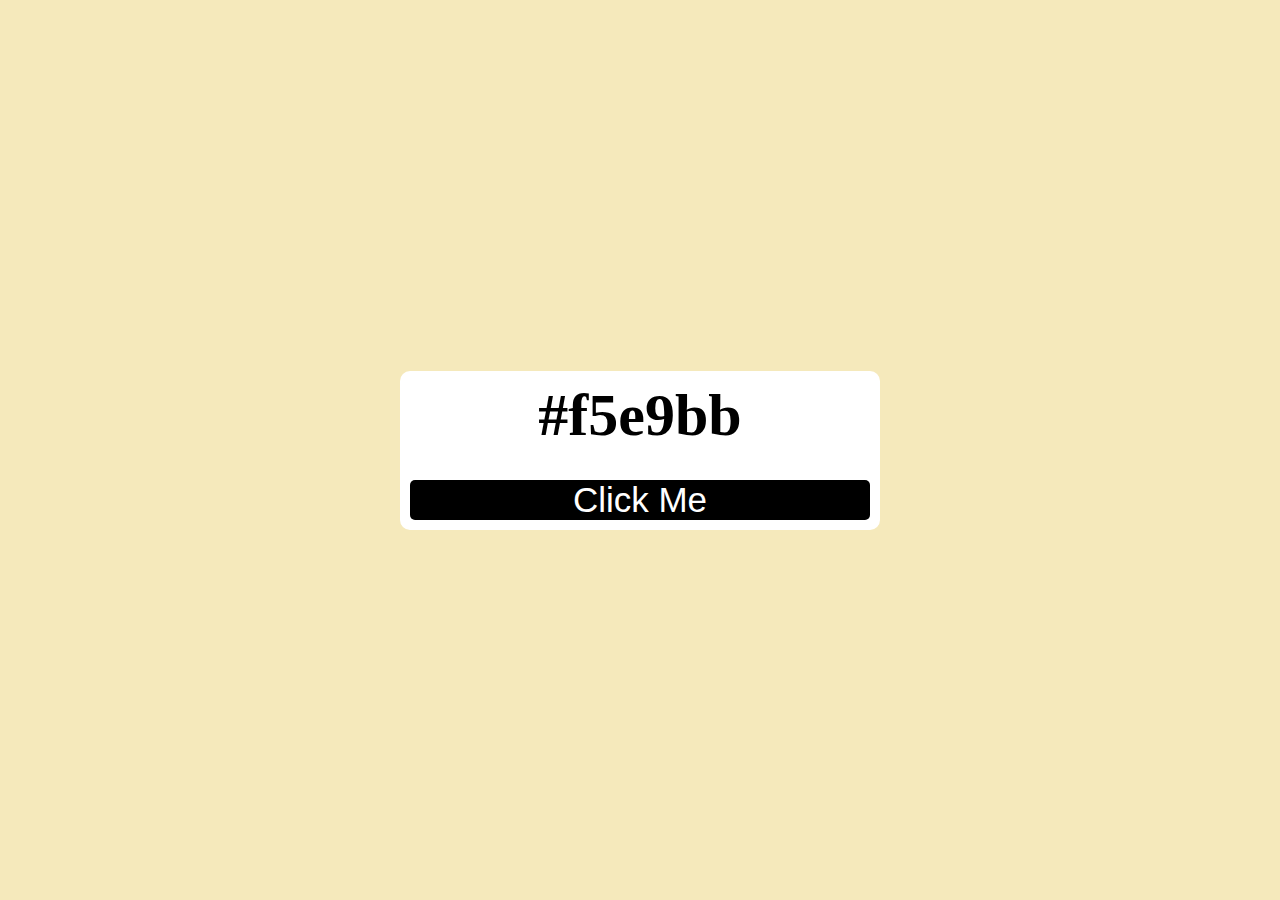
<file: colour Genarator/index.html>
<!DOCTYPE html>
<html lang="en">
<head>
    <meta charset="UTF-8">
    <meta name="viewport" content="width=device-width, initial-scale=1.0">
    <title>Document</title>
    <link rel="stylesheet" href="style.css"/>
</head>
<body>
    <div class="main">
        <div class="container">
            <h2 id="color-code">#fff</h2>
            <button class="btn" id="btn">Click Me</button>
        </div>
    </div>
<script src="app.js"></script>
</body>
</html>
</file>
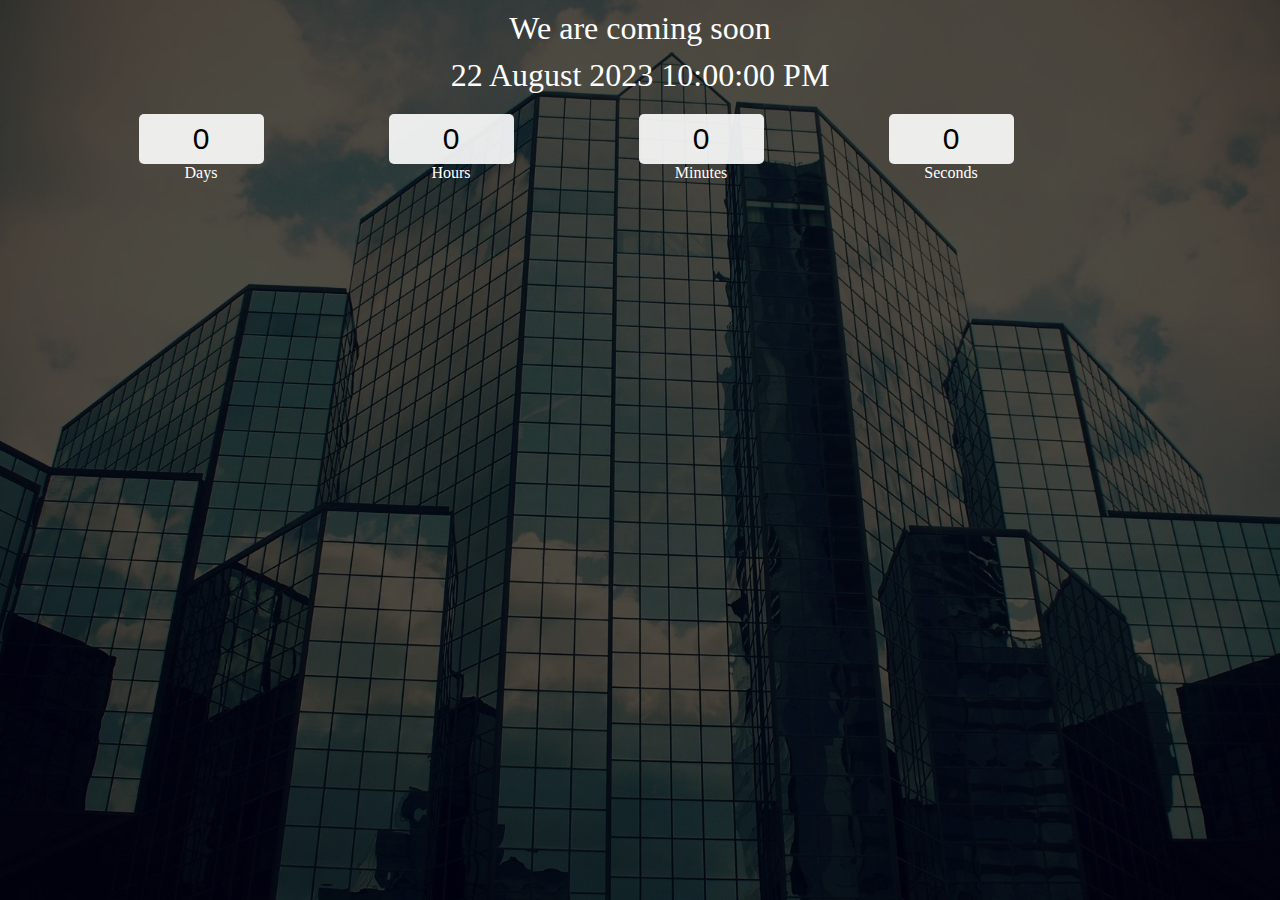
<file: countdown/index.html>
<!DOCTYPE html>
<html lang="en">
<head>
    <meta charset="UTF-8">
    <meta name="viewport" content="width=device-width, initial-scale=1.0">
    <title>Document</title>
    <link rel="stylesheet" href="style.css">
</head>
<body>
    <div class="main">
        <div class="overlay">
            <div class="title">We are coming soon</div>
            <div class="title" id="end-date">20 August 2023 10:00 AM</div>
            <div class="col">
                <div>
                    <input type="text" readonly value="0">
                    <br/>
                    <label for="">Days</label>
                </div>
                <div>
                    <input type="text" readonly value="0">
                    <br/>
                    <label for="">Hours</label>
                </div>
                <div>
                    <input type="text" readonly value="0">
                    <br/>
                    <label for="">Minutes</label>
                </div>
                <div> 
                    <input type="text" readonly value="0">
                    <br/>
                    <label for="">Seconds</label>
                </div>
            </div>
        </div>
    </div>

    <script src="app.js"></script>
</body>
</html>
</file>
<file: colour Genarator/style.css>
*{
    padding: 0;
    margin: 0;
    box-sizing: border-box;
}
body{
    transition: 0.5s;
}
.main{
    width: 100%;
    height: 100vh;
    justify-content: center;
    display: flex;
    
    align-items: center;

}
.container{
    width: 30rem;
    padding: 10px;
    background-color: white;
    border-radius: 10px;
    text-align: center;
    font-size: 40px;
}
.btn{
    margin-top: 30px;
    width: 100%;
    background-color: black;
    color: white;
    border: none;
    border-radius: 5px;
    display: block;
    font-size: 35px;
}
</file>
<file: countdown/style.css>
*{
    padding: 0;
    margin: 0;
    box-sizing: border-box;
}
.main{
    width: 100%;
    height: 100vh;
    background: url('images/1802071.webp') center center;
    background-size: cover;
}
.overlay{
    width: 100%;
    height: 100vh;
    background-color: rgba(0,0,0, 0.7);
    display: flex;
    flex-direction: column;
}
.title{
    color: white;
    font-size: 32px;
    text-align: center;
    margin-top: 10px;
}
.col {
    margin-top: 20px;
    width: 90%;
    display: flex;
    justify-content: center;
    color: white;
}

.col div {
    width: 250px;
    text-align: center;
}

input {
    width: 50%;
    background-color: rgba(255, 255, 255, 0.9);
    border-color: transparent;
    border-radius: 5px;
    height: 50px;
    text-align: center;
    font-size: 30px;
}
</file>
